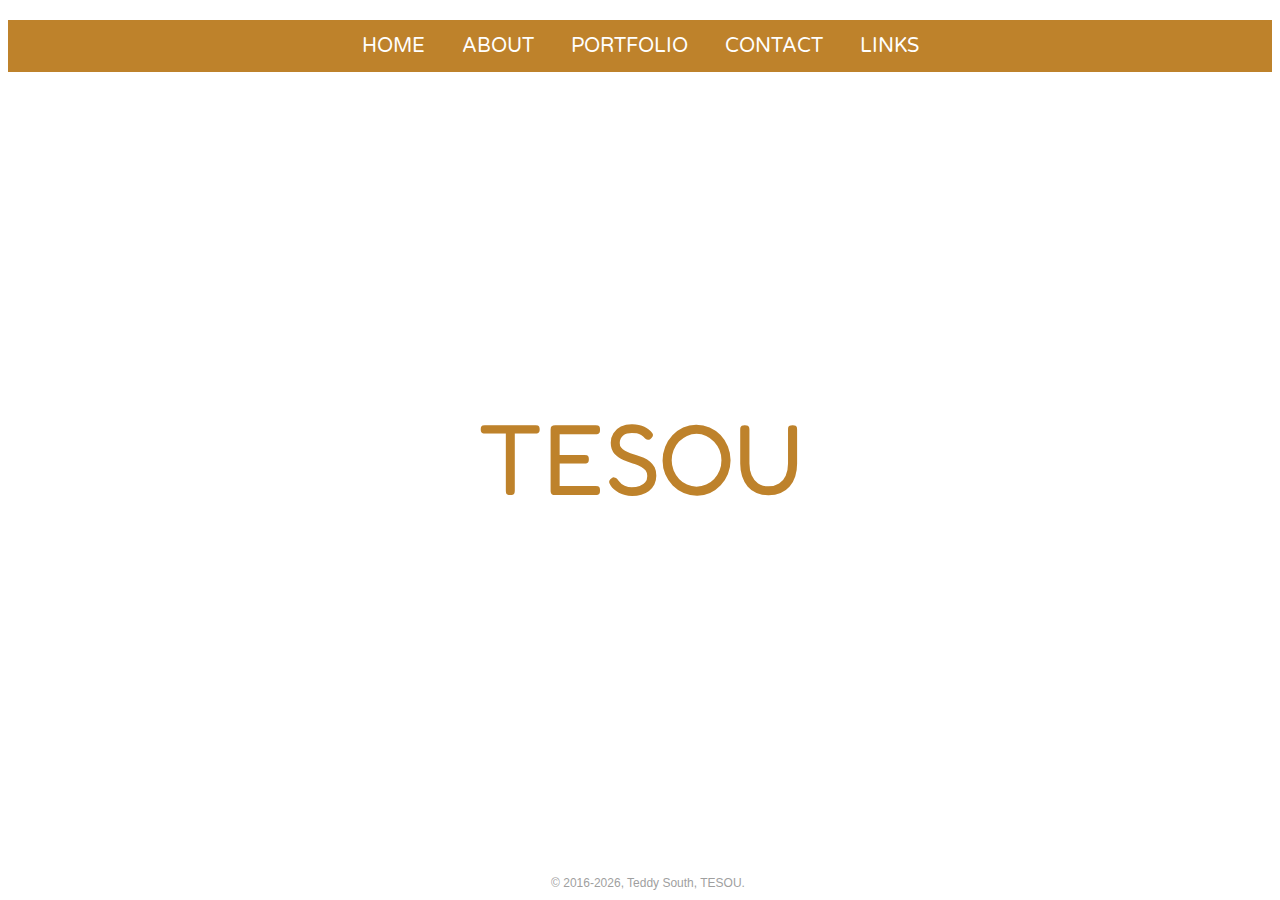
<file: index.html>
<!doctype html>
<html>
<head>
	<link rel='stylesheet' type='text/css' href='main.css'/>
	<link href='https://fonts.googleapis.com/css?family=Fredoka+One|Open+Sans|Varela+Round' rel='stylesheet'>

		<!-- ****** faviconit.com favicons ****** -->
	<link rel="shortcut icon" href="/assets/favicon.ico">
	<link rel="icon" sizes="16x16 32x32 64x64" href="/assets/favicon.ico">
	<link rel="icon" type="image/png" sizes="196x196" href="/assets/favicon-192.png">
	<link rel="icon" type="image/png" sizes="160x160" href="/assets/favicon-160.png">
	<link rel="icon" type="image/png" sizes="96x96" href="/assets/favicon-96.png">
	<link rel="icon" type="image/png" sizes="64x64" href="/assets/favicon-64.png">
	<link rel="icon" type="image/png" sizes="32x32" href="/assets/favicon-32.png">
	<link rel="icon" type="image/png" sizes="16x16" href="/assets/favicon-16.png">
	<link rel="apple-touch-icon" href="/assets/favicon-57.png">
	<link rel="apple-touch-icon" sizes="114x114" href="/assets/favicon-114.png">
	<link rel="apple-touch-icon" sizes="72x72" href="/assets/favicon-72.png">
	<link rel="apple-touch-icon" sizes="144x144" href="/assets/favicon-144.png">
	<link rel="apple-touch-icon" sizes="60x60" href="/assets/favicon-60.png">
	<link rel="apple-touch-icon" sizes="120x120" href="/assets/favicon-120.png">
	<link rel="apple-touch-icon" sizes="76x76" href="/assets/favicon-76.png">
	<link rel="apple-touch-icon" sizes="152x152" href="/assets/favicon-152.png">
	<link rel="apple-touch-icon" sizes="180x180" href="/assets/favicon-180.png">
	<meta name="msapplication-TileColor" content="#FFFFFF">
	<meta name="msapplication-TileImage" content="/assets/favicon-144.png">
	<meta name="msapplication-config" content="/browserconfig.xml">
	<!-- ****** faviconit.com favicons ****** -->

	<title>TESOU</title>
</head>

<body>

	<div class='main-nav'>
		<ul>
			<li><a href='index.html'>Home</a></li>
			<li><a href='about.html'>About</a></li>
			<li><a href='portfolio.html'>Portfolio</a></li>
			<li><a href='contact.html'>Contact</a></li>
			<li><a href='links.html'>Links</a></li>
		</ul>
	</div>

	<div class='site-title'>
		TESOU
	</div>

	<div class='main-header'>

	</div>

	<div class='main-body'>

	</div>


	<div class='main-footer'>
			&copy; 2016<script>new Date().getFullYear()>2016&&document.write('-'+new Date().getFullYear());</script>, Teddy South, TESOU.
	</div>

</body>
</html>
</file>
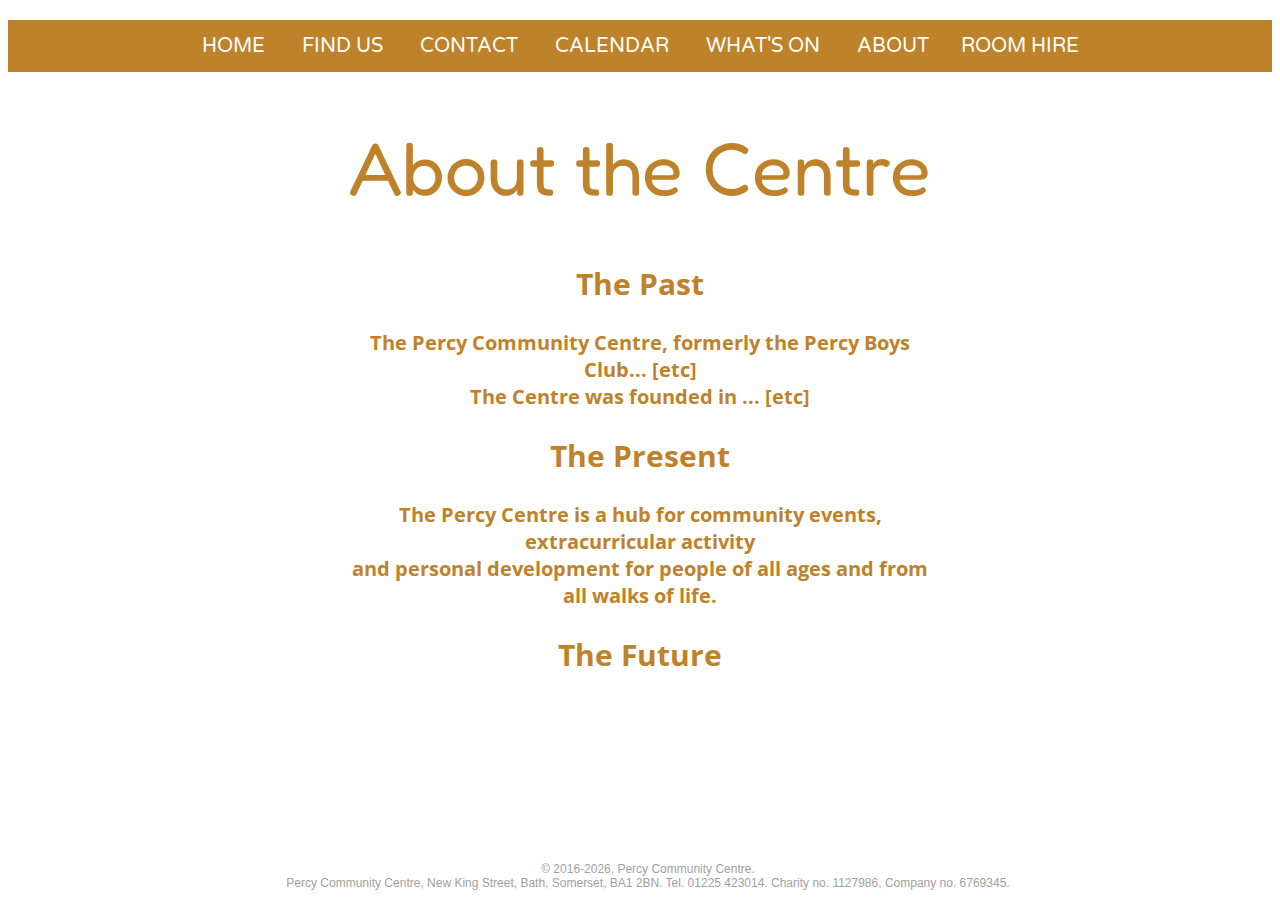
<file: about-main.html>
<!doctype html>
<html>
<head>
	<link rel="stylesheet" type="text/css" href="main.css"/>
	<link href='https://fonts.googleapis.com/css?family=Fredoka+One|Open+Sans|Work+Sans|PT+Sans|Varela+Round' rel='stylesheet'>

			<!-- ****** faviconit.com favicons ****** -->
		<link rel="shortcut icon" href="/assets/favicon.ico">
		<link rel="icon" sizes="16x16 32x32 64x64" href="/assets/favicon.ico">
		<link rel="icon" type="image/png" sizes="196x196" href="/assets/favicon-192.png">
		<link rel="icon" type="image/png" sizes="160x160" href="/assets/favicon-160.png">
		<link rel="icon" type="image/png" sizes="96x96" href="/assets/favicon-96.png">
		<link rel="icon" type="image/png" sizes="64x64" href="/assets/favicon-64.png">
		<link rel="icon" type="image/png" sizes="32x32" href="/assets/favicon-32.png">
		<link rel="icon" type="image/png" sizes="16x16" href="/assets/favicon-16.png">
		<link rel="apple-touch-icon" href="/assets/favicon-57.png">
		<link rel="apple-touch-icon" sizes="114x114" href="/assets/favicon-114.png">
		<link rel="apple-touch-icon" sizes="72x72" href="/assets/favicon-72.png">
		<link rel="apple-touch-icon" sizes="144x144" href="/assets/favicon-144.png">
		<link rel="apple-touch-icon" sizes="60x60" href="/assets/favicon-60.png">
		<link rel="apple-touch-icon" sizes="120x120" href="/assets/favicon-120.png">
		<link rel="apple-touch-icon" sizes="76x76" href="/assets/favicon-76.png">
		<link rel="apple-touch-icon" sizes="152x152" href="/assets/favicon-152.png">
		<link rel="apple-touch-icon" sizes="180x180" href="/assets/favicon-180.png">
		<meta name="msapplication-TileColor" content="#FFFFFF">
		<meta name="msapplication-TileImage" content="/assets/favicon-144.png">
		<meta name="msapplication-config" content="/browserconfig.xml">
		<!-- ****** faviconit.com favicons ****** -->

	<title>About the Centre</title>
</head>

<body>
	<div class='main-nav'>
		<ul>
			<li><a href='index.html'>Home</a></li>
			<li><a href='find-us.html'>Find Us</a></li>
			<li><a href='contact.html'>Contact</a></li>
			<li><a href='calendar.html'>Calendar</a></li>
			<li><a href='whats-on.html'>What's On</a></li>
			<li class='dropdown'>
				<a href='#' class='about-button'>About</a>
				<div class='dropdown-content'>
					<a href='about-main.html'>Our History</a>
					<a href='about-staff.html'>Our Staff</a>
					<a href='about-staff.html'>Our Facilities</a>
				</div>
			<li class='dropdown'>
				<a href='#' class='facilities-button'>Room Hire</a>
				<div class='dropdown-content'>
					<a href='#'>The Den</a>
					<a href='#'>The Annex</a>
					<a href='#'>Conference Room</a>
					<a href='#'>Meeting Room</a>
					<a href='#'>Recording Studio</a>
					<a href='#'>Media Suite</a>
					<a href='#'>Sports Hall</a>
					<a href='#'>MUGA</a>
				</div>
			</li>
		</ul>
	</div>

	<div class='main-title'>
		About the Centre
	</div>

		<div class='main-body'>
			<h2>
				The Past
			</h2>
			<p>
			The Percy Community Centre, formerly the Percy Boys Club... [etc]<br>
			The Centre was founded in ... [etc]<br>
			</p>
			<h2>
				The Present
			</h2>
			<p>
			The Percy Centre is a hub for community events, extracurricular activity<br>
			and personal development for people of all ages and from all walks of life.
			</p>
			<h2>
				The Future
			</h2>



		</div>

		<div class='main-footer'>
				&copy; 2016<script>new Date().getFullYear()>2016&&document.write('-'+new Date().getFullYear());</script>, Percy Community Centre.
				<br>
				Percy Community Centre, New King Street, Bath, Somerset, BA1 2BN. Tel. 01225 423014. Charity no. 1127986, Company no. 6769345.
		</div>

</body>
</html>
</file>
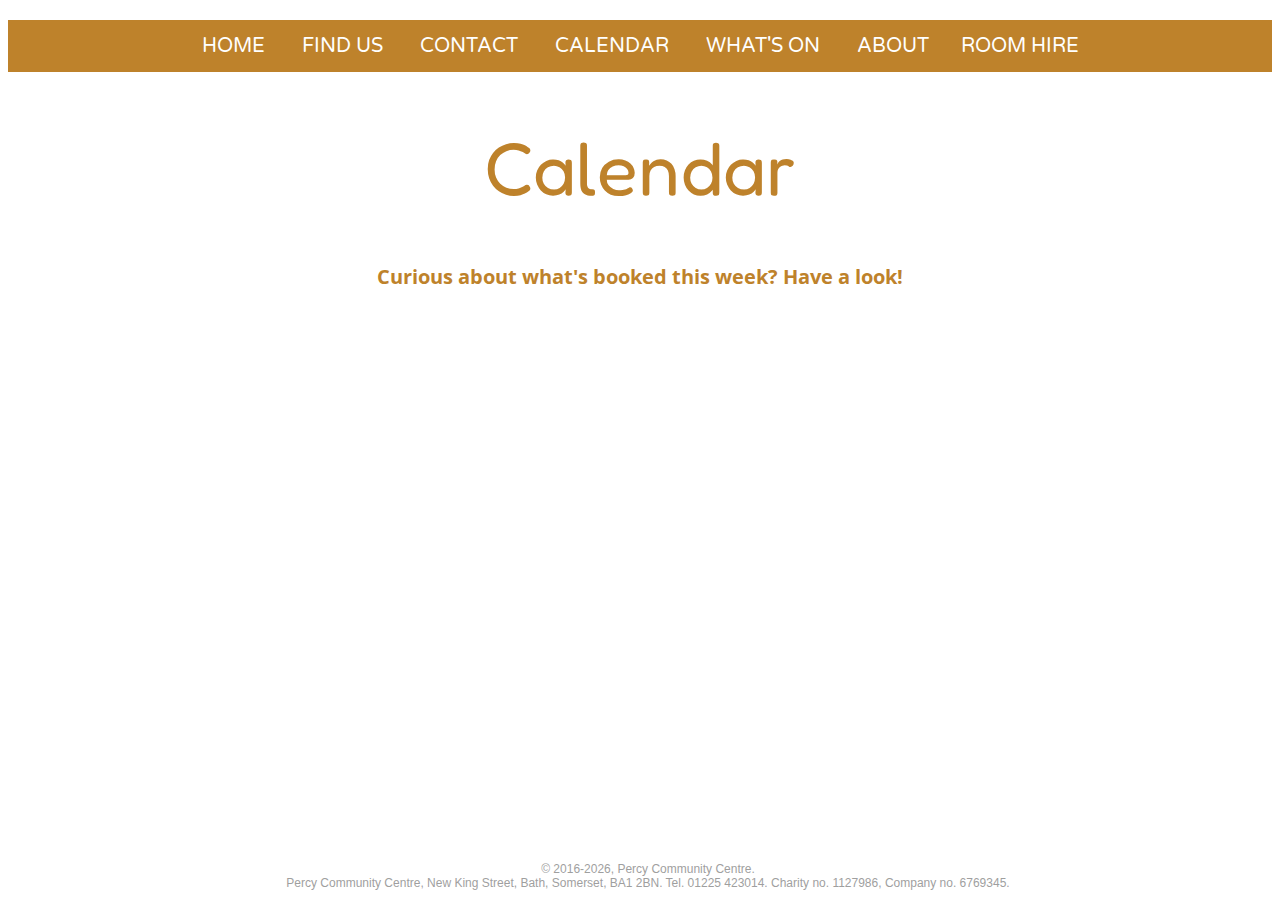
<file: calendar.html>
<!doctype html>
<html>
<head>
	<link rel='stylesheet' type='text/css' href='main.css'/>
	<link href='https://fonts.googleapis.com/css?family=Fredoka+One|Open+Sans|Work+Sans|PT+Sans|Varela+Round' rel='stylesheet'>

		<!-- ****** faviconit.com favicons ****** -->
	<link rel='shortcut icon' href='/assets/favicon.ico'>
	<link rel='icon' sizes='16x16 32x32 64x64' href='/assets/favicon.ico'>
	<link rel='icon' type='image/png' sizes='196x196' href='/assets/favicon-192.png'>
	<link rel='icon' type='image/png' sizes='160x160' href='/assets/favicon-160.png'>
	<link rel='icon' type='image/png' sizes='96x96' href='/assets/favicon-96.png'>
	<link rel='icon' type='image/png' sizes='64x64' href='/assets/favicon-64.png'>
	<link rel='icon' type='image/png' sizes='32x32' href='/assets/favicon-32.png'>
	<link rel='icon' type='image/png' sizes='16x16' href='/assets/favicon-16.png'>
	<link rel='apple-touch-icon' href='/assets/favicon-57.png'>
	<link rel='apple-touch-icon' sizes='114x114' href='/assets/favicon-114.png'>
	<link rel='apple-touch-icon' sizes='72x72' href='/assets/favicon-72.png'>
	<link rel='apple-touch-icon' sizes='144x144' href='/assets/favicon-144.png'>
	<link rel='apple-touch-icon' sizes='60x60' href='/assets/favicon-60.png'>
	<link rel='apple-touch-icon' sizes='120x120' href='/assets/favicon-120.png'>
	<link rel='apple-touch-icon' sizes='76x76' href='/assets/favicon-76.png'>
	<link rel='apple-touch-icon' sizes='152x152' href='/assets/favicon-152.png'>
	<link rel='apple-touch-icon' sizes='180x180' href='/assets/favicon-180.png'>
	<meta name='msapplication-TileColor' content='#FFFFFF'>
	<meta name='msapplication-TileImage' content='/assets/favicon-144.png'>
	<meta name='msapplication-config' content='/browserconfig.xml'>
	<!-- ****** faviconit.com favicons ****** -->

	<title>Calendar</title>
</head>

<body>
	<div class='main-nav'>
		<ul>
			<li><a href='index.html'>Home</a></li>
			<li><a href='find-us.html'>Find Us</a></li>
			<li><a href='contact.html'>Contact</a></li>
			<li><a href='calendar.html'>Calendar</a></li>
			<li><a href='whats-on.html'>What's On</a></li>
			<li class='dropdown'>
				<a href='#' class='about-button'>About</a>
				<div class='dropdown-content'>
					<a href='about-main.html'>Our History</a>
					<a href='about-staff.html'>Our Staff</a>
					<a href='about-staff.html'>Our Facilities</a>
				</div>
			<li class='dropdown'>
				<a href='#' class='facilities-button'>Room Hire</a>
				<div class='dropdown-content'>
					<a href='#'>The Den</a>
					<a href='#'>The Annex</a>
					<a href='#'>Conference Room</a>
					<a href='#'>Meeting Room</a>
					<a href='#'>Recording Studio</a>
					<a href='#'>Media Suite</a>
					<a href='#'>Sports Hall</a>
					<a href='#'>MUGA</a>
				</div>
			</li>
		</ul>
	</div>

	<div class='main-title'>
		Calendar
	</div>

	<div class='main-body'>
		Curious about what's booked this week? Have a look!
	</div>

  <div class='calendar-widget'>

  </div>


	<div class='main-footer'>
			&copy; 2016<script>new Date().getFullYear()>2016&&document.write('-'+new Date().getFullYear());</script>, Percy Community Centre.
			<br>
			Percy Community Centre, New King Street, Bath, Somerset, BA1 2BN. Tel. 01225 423014. Charity no. 1127986, Company no. 6769345.
	</div>

</body>
</html>
</file>
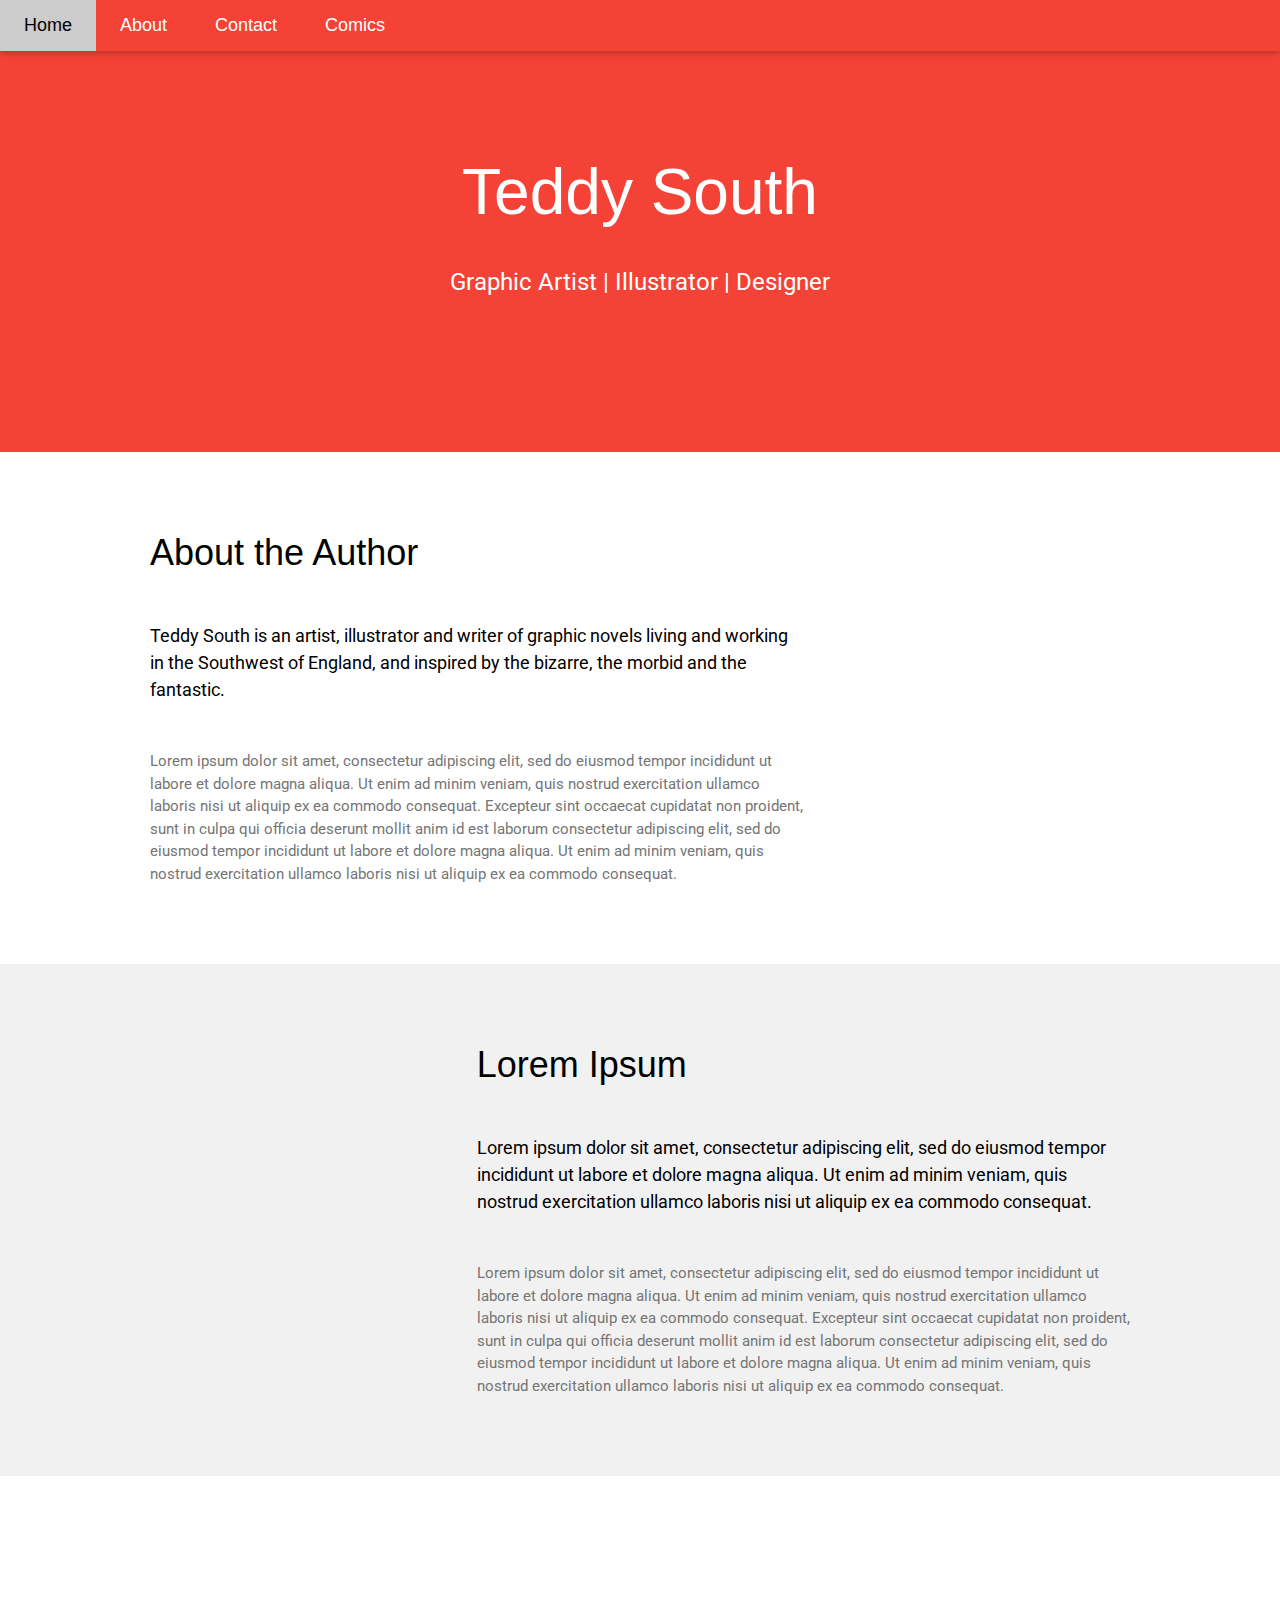
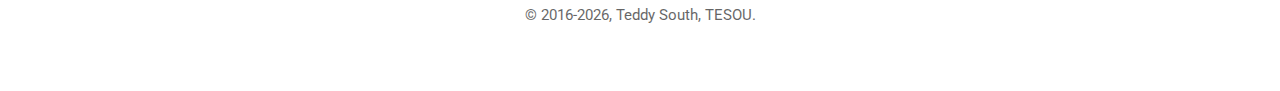
<file: comics.html>
<!DOCTYPE html>
<html>
<title>TESOU</title>
<meta charset="UTF-8">
<meta name="viewport" content="width=device-width, initial-scale=1">
<link rel="stylesheet" href="https://www.w3schools.com/w3css/4/w3.css">
<link rel="stylesheet" href="https://fonts.googleapis.com/css?family=Open+Sans|Roboto">
<style>
body,h1,h2,h3,h4,h5,h6 {font-family: "Roboto", sans-serif}
.w3-bar,h1,button {font-family: "Open+Sans", sans-serif}
.fa-anchor,.fa-coffee {font-size:200px}
</style>
<body>

<!-- NOTE: Navbar -->
<div class="w3-top">
  <div class="w3-bar w3-red w3-card-2 w3-left-align w3-large">
    <a class="w3-bar-item w3-button w3-hide-medium w3-hide-large w3-right w3-padding-large w3-hover-white w3-large w3-red" href="javascript:void(0);" onclick="myFunction()" title="Toggle Navigation Menu"><i class="fa fa-bars"></i></a>
    <a href="index.html" class="w3-bar-item w3-button w3-padding-large w3-white">Home</a>
    <a href="about.html" class="w3-bar-item w3-button w3-hide-small w3-padding-large w3-hover-white">About</a>
    <a href="contact.html" class="w3-bar-item w3-button w3-hide-small w3-padding-large w3-hover-white">Contact</a>
    <a href="comics.html" class="w3-bar-item w3-button w3-hide-small w3-padding-large w3-hover-white">Comics</a>
  </div>

  <!-- NOTE: Navbar on small screens -->
  <div id="navDemo" class="w3-bar-block w3-white w3-hide w3-hide-large w3-hide-medium w3-large">
    <a href="about.html" class="w3-bar-item w3-button w3-padding-large">About</a>
    <a href="contact.html" class="w3-bar-item w3-button w3-padding-large">Contact</a>
    <a href="comics.html" class="w3-bar-item w3-button w3-padding-large">Comics</a>
  </div>
</div>

<!-- NOTE: Header -->
<header class="w3-container w3-red w3-center" style="padding:128px 16px">
  <h1 class="w3-margin w3-jumbo">Teddy South</h1>
  <p class="w3-xlarge">Graphic Artist | Illustrator | Designer</p>
  <!-- NOTE:
  <button class="w3-button w3-black w3-padding-large w3-large w3-margin-top">Start</button>
  -->
</header>


<!-- NOTE: First Grid -->
<div class="w3-row-padding w3-padding-64 w3-container">
  <div class="w3-content">
    <div class="w3-twothird">
      <h1>About the Author</h1>
      <h5 class="w3-padding-32">Teddy South is an artist, illustrator and writer of graphic novels living and working in the Southwest of England, and inspired by the bizarre, the morbid and the fantastic. </h5>

      <p class="w3-text-grey">Lorem ipsum dolor sit amet, consectetur adipiscing elit, sed do eiusmod tempor incididunt ut labore et dolore magna aliqua. Ut enim ad minim veniam, quis nostrud exercitation ullamco laboris nisi ut aliquip ex ea commodo consequat. Excepteur sint
        occaecat cupidatat non proident, sunt in culpa qui officia deserunt mollit anim id est laborum consectetur adipiscing elit, sed do eiusmod tempor incididunt ut labore et dolore magna aliqua. Ut enim ad minim veniam, quis nostrud exercitation ullamco
        laboris nisi ut aliquip ex ea commodo consequat.</p>
    </div>

    <div class="w3-third w3-center">
      <i class="fa fa-anchor w3-padding-64 w3-text-red"></i>
    </div>
  </div>
</div>

<!-- NOTE: Second Grid -->
<div class="w3-row-padding w3-light-grey w3-padding-64 w3-container">
  <div class="w3-content">
    <div class="w3-third w3-center">
      <i class="fa fa-coffee w3-padding-64 w3-text-red w3-margin-right"></i>
    </div>

    <div class="w3-twothird">
      <h1>Lorem Ipsum</h1>
      <h5 class="w3-padding-32">Lorem ipsum dolor sit amet, consectetur adipiscing elit, sed do eiusmod tempor incididunt ut labore et dolore magna aliqua. Ut enim ad minim veniam, quis nostrud exercitation ullamco laboris nisi ut aliquip ex ea commodo consequat.</h5>

      <p class="w3-text-grey">Lorem ipsum dolor sit amet, consectetur adipiscing elit, sed do eiusmod tempor incididunt ut labore et dolore magna aliqua. Ut enim ad minim veniam, quis nostrud exercitation ullamco laboris nisi ut aliquip ex ea commodo consequat. Excepteur sint
        occaecat cupidatat non proident, sunt in culpa qui officia deserunt mollit anim id est laborum consectetur adipiscing elit, sed do eiusmod tempor incididunt ut labore et dolore magna aliqua. Ut enim ad minim veniam, quis nostrud exercitation ullamco
        laboris nisi ut aliquip ex ea commodo consequat.</p>
    </div>
  </div>
</div>


<!-- NOTE: Footer -->
<footer class="w3-container w3-padding-64 w3-center w3-opacity">
  <div class="w3-xlarge w3-padding-32">
    <i class="fa fa-facebook-official w3-hover-opacity"></i>
    <i class="fa fa-instagram w3-hover-opacity"></i>
    <i class="fa fa-twitter w3-hover-opacity"></i>
 </div>
 &copy; 2016<script>new Date().getFullYear()>2016&&document.write('-'+new Date().getFullYear());</script>, Teddy South, TESOU.
</footer>

<script>
// Used to toggle the menu on small screens when clicking on the menu button
function myFunction() {
    var x = document.getElementById("navDemo");
    if (x.className.indexOf("w3-show") == -1) {
        x.className += " w3-show";
    } else {
        x.className = x.className.replace(" w3-show", "");
    }
}
</script>

</body>
</html>
</file>
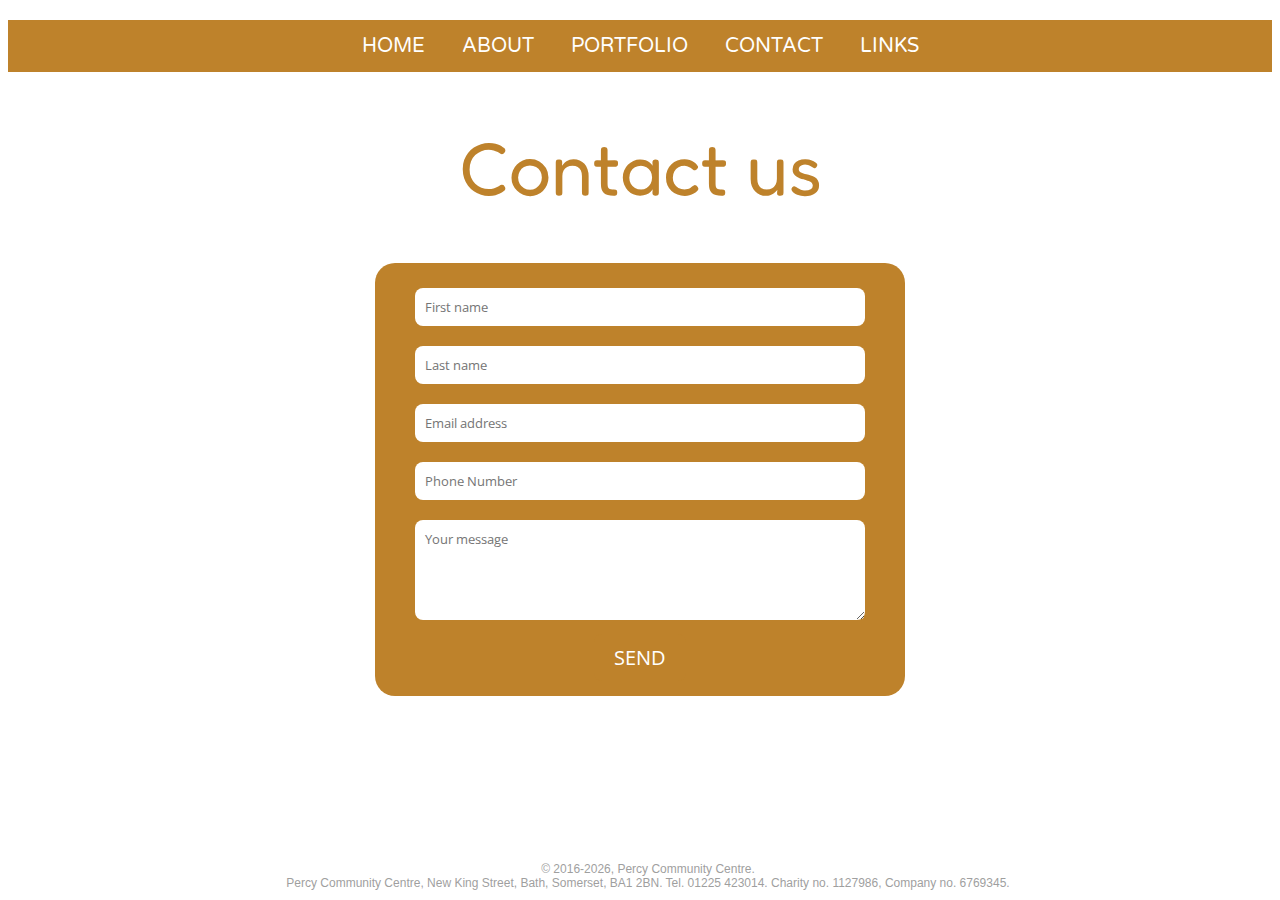
<file: contact.html>
<!doctype html>
<html>
<head>
	<link rel="stylesheet" type="text/css" href="main.css"/>
	<link href='https://fonts.googleapis.com/css?family=Fredoka+One|Open+Sans|Work+Sans|PT+Sans|Varela+Round' rel='stylesheet'>

		<!-- ****** faviconit.com favicons ****** -->
	<link rel="shortcut icon" href="/assets/favicon.ico">
	<link rel="icon" sizes="16x16 32x32 64x64" href="/assets/favicon.ico">
	<link rel="icon" type="image/png" sizes="196x196" href="/assets/favicon-192.png">
	<link rel="icon" type="image/png" sizes="160x160" href="/assets/favicon-160.png">
	<link rel="icon" type="image/png" sizes="96x96" href="/assets/favicon-96.png">
	<link rel="icon" type="image/png" sizes="64x64" href="/assets/favicon-64.png">
	<link rel="icon" type="image/png" sizes="32x32" href="/assets/favicon-32.png">
	<link rel="icon" type="image/png" sizes="16x16" href="/assets/favicon-16.png">
	<link rel="apple-touch-icon" href="/assets/favicon-57.png">
	<link rel="apple-touch-icon" sizes="114x114" href="/assets/favicon-114.png">
	<link rel="apple-touch-icon" sizes="72x72" href="/assets/favicon-72.png">
	<link rel="apple-touch-icon" sizes="144x144" href="/assets/favicon-144.png">
	<link rel="apple-touch-icon" sizes="60x60" href="/assets/favicon-60.png">
	<link rel="apple-touch-icon" sizes="120x120" href="/assets/favicon-120.png">
	<link rel="apple-touch-icon" sizes="76x76" href="/assets/favicon-76.png">
	<link rel="apple-touch-icon" sizes="152x152" href="/assets/favicon-152.png">
	<link rel="apple-touch-icon" sizes="180x180" href="/assets/favicon-180.png">
	<meta name="msapplication-TileColor" content="#FFFFFF">
	<meta name="msapplication-TileImage" content="/assets/favicon-144.png">
	<meta name="msapplication-config" content="/browserconfig.xml">
	<!-- ****** faviconit.com favicons ****** -->

	<title>Contact</title>
</head>

<body>

	<div class='main-nav'>
		<ul>
			<li><a href='index.html'>Home</a></li>
			<li><a href='about.html'>About</a></li>
			<li><a href='portfolio.html'>Portfolio</a></li>
			<li><a href='contact.html'>Contact</a></li>
			<li><a href='links.html'>Links</a></li>
		</ul>
	</div>


	<div class='main-title'>
		Contact us
	</div>


		<div class="contact-form">
	  <form action="contactform.php">

	    <input type="text" id="fname" name="first_name" placeholder="First name">
	    <input type="text" id="lname" name="last_name" placeholder="Last name">
	    <input type="text" id="email" name="email" placeholder="Email address">
			<input type="text" id="telephone" name="telephone" placeholder="Phone Number">

	    <textarea id="comments" name="comments" placeholder="Your message" style="height:100px"></textarea>
			</br>
	    <input type="submit" value="Send">

	  </form>
	</div>

	<div class='main-footer'>
			&copy; 2016<script>new Date().getFullYear()>2016&&document.write('-'+new Date().getFullYear());</script>, Percy Community Centre.
			<br>
			Percy Community Centre, New King Street, Bath, Somerset, BA1 2BN. Tel. 01225 423014. Charity no. 1127986, Company no. 6769345.
	</div>

</body>
</html>
</file>
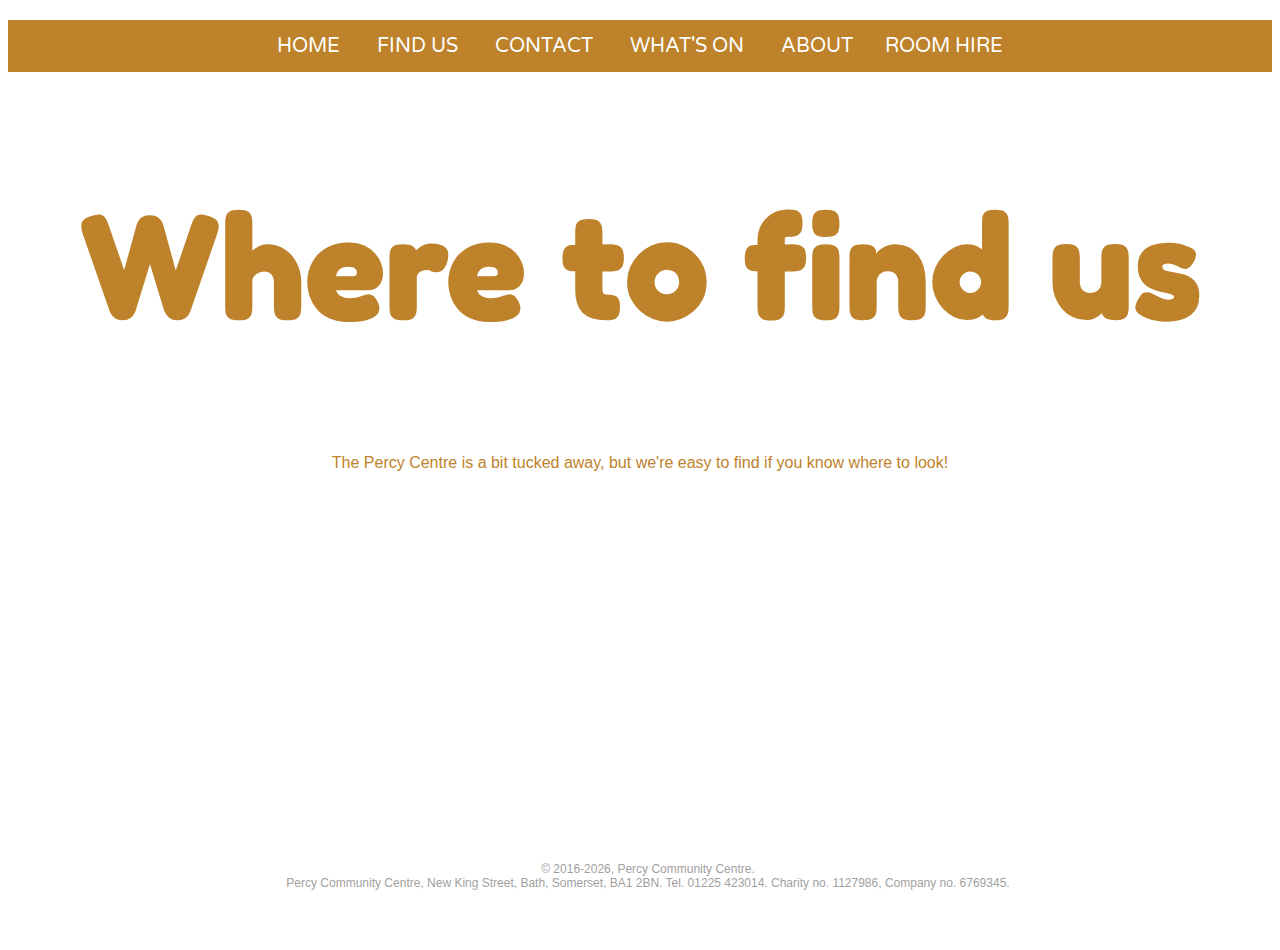
<file: findus.html>
<!doctype html>
<html>
<head>
	<link rel="stylesheet" type="text/css" href="main.css"/>
	<link href='https://fonts.googleapis.com/css?family=Fredoka+One|Open+Sans|Work+Sans|PT+Sans|Varela+Round' rel='stylesheet'>
	<title>Where to find us</title>
</head>

<body>
	<div class='main-nav'>
		<ul>
			<li><a href='index.html'>Home</a></li>
				<li><a href='findus.html'>Find Us</a></li>
					<li><a href='contact.html'>Contact</a></li>
						<li><a href='whats-on.html'>What's On</a></li>
							<li class='dropdown'>
								<a href='#' class='about-button'>About</a>
								<div class='dropdown-content'>
									<a href='about-main.html'>Our History</a>
									<a href='about-staff.html'>Our Staff</a>
									<a href='about-staff.html'>Our Facilities</a>
								</div>
							<li class='dropdown'>
								<a href='#' class='facilities-button'>Room Hire</a>
								<div class='dropdown-content'>
									<a href='#'>Conference Room</a>
									<a href='#'>Meeting Room</a>
									<a href='#'>Recording Studio</a>
									<a href='#'>Media Suite</a>
									<a href='#'>Sports Hall</a>
									<a href='#'>MUGA</a>
						</li>
			</ul>
	</div>

	<div class='main-title'>
		<h1>
		Where to find us
		</h1>
		</div>

		<div class='findus-body'>
			<p>
				The Percy Centre is a bit tucked away, but we're easy to find if you know where to look!
			</p>
		</div>

		<div class='map-widget'>
			<iframe src="https://www.google.com/maps/embed?pb=!1m18!1m12!1m3!1d2490.1182345797038!2d-2.368269684230037!3d51.38250497961488!2m3!1f0!2f0!3f0!3m2!1i1024!2i768!4f13.1!3m3!1m2!1s0x48718115967b4681%3A0x2a255513b91dcd82!2sPercy+Community+Centre!5e0!3m2!1sen!2suk!4v1490111672751" width="600" height="450" frameborder="0" style="border:0" allowfullscreen></iframe>
		</div>

		<div class='main-footer'>
				&copy; 2016<script>new Date().getFullYear()>2016&&document.write('-'+new Date().getFullYear());</script>, Percy Community Centre.
				<br>
				Percy Community Centre, New King Street, Bath, Somerset, BA1 2BN. Tel. 01225 423014. Charity no. 1127986, Company no. 6769345.
		</div>

</body>
</html>
</file>
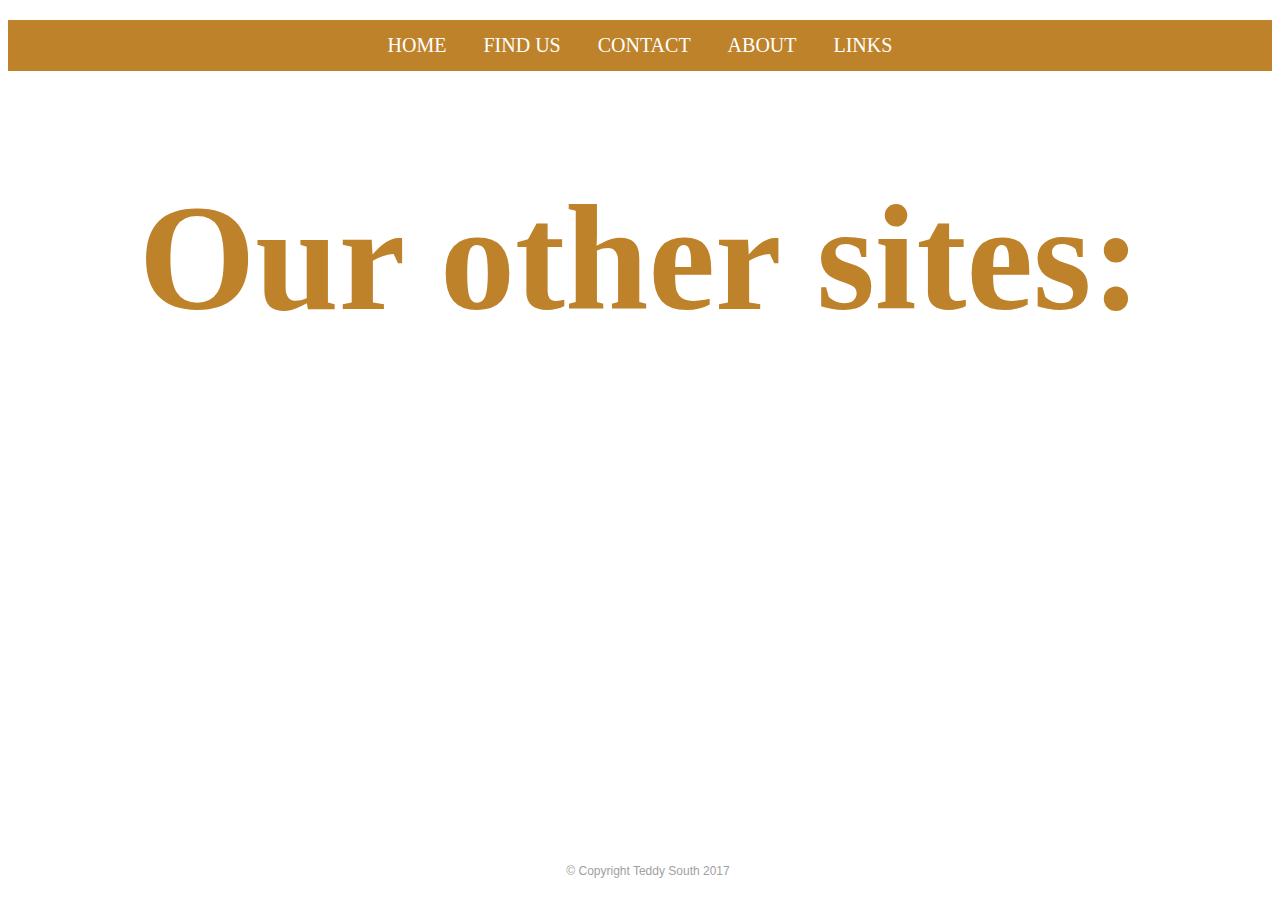
<file: links.html>
<!doctype html>
<html>
<head>
	<link rel="stylesheet" type="text/css" href="main.css"/>
	<link href="https://fonts.googleapis.com/css?family=Chewy|Open+Sans" rel="stylesheet">
	<title>Percy Community Centre</title>
</head>

<body>
<div class='main-nav'>
		<ul>
			<li><a href="index.html">Home</a></li>
				<li><a href="findus.html">Find Us</a></li>
					<li><a href="contact.html">Contact</a></li>
						<li><a href="about-main.html">About</a></li>
							<li><a href="links.html">Links</a></li>
		</ul>
</div>

	<div class='main-title'>
		<h1>
		Our other sites:
		</h1>
		</div>

		<div class='main-body'>



		</div>

		<div class='main-footer'>
			<p>
				&copy; Copyright Teddy South 2017
			</p>
		</div>

</body>
</html>
</file>
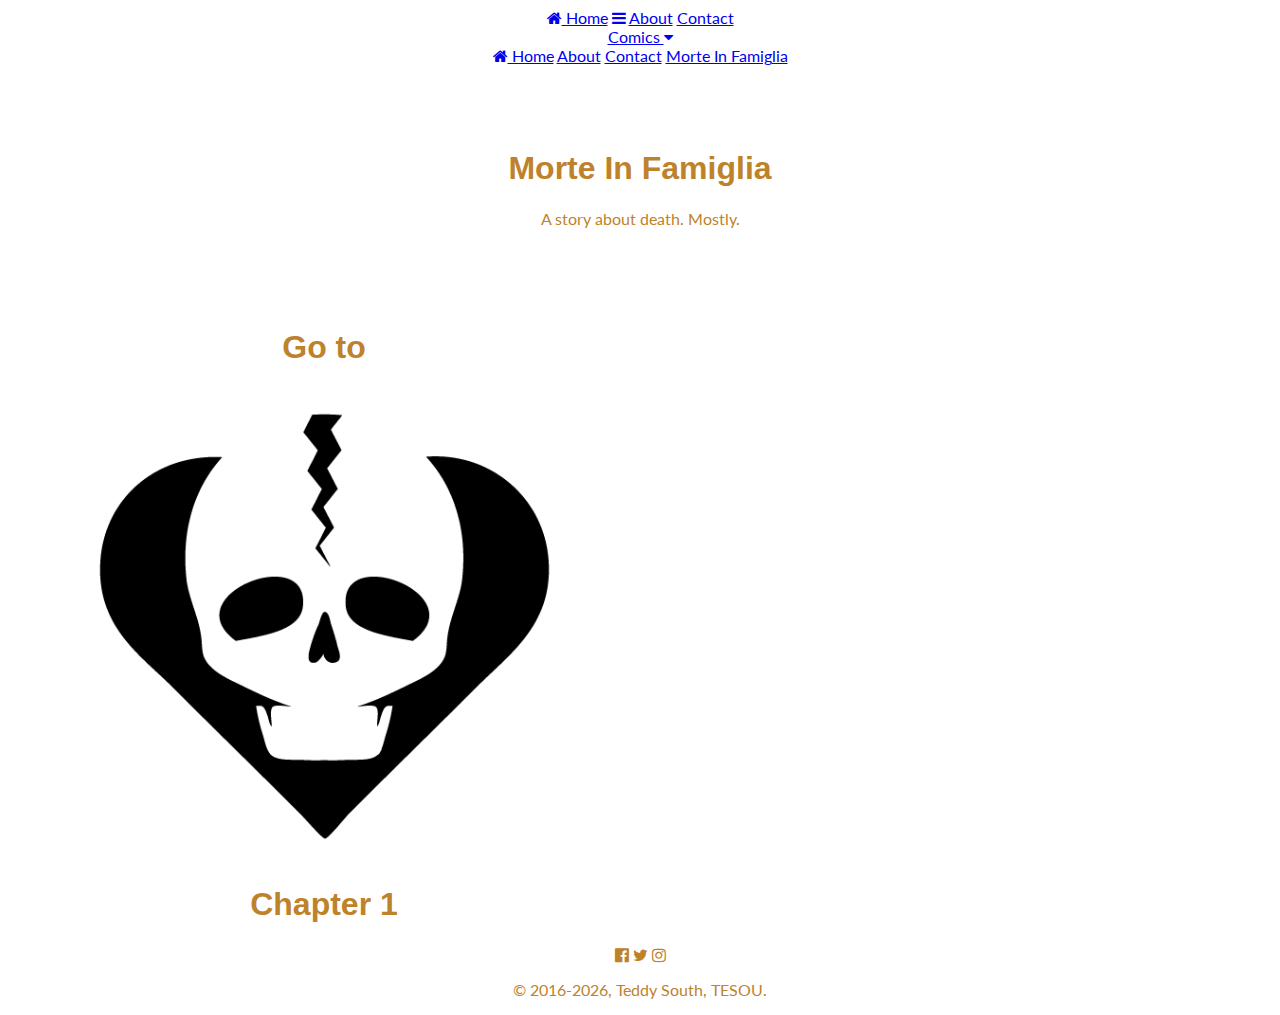
<file: morte-in-famiglia.html>
<!DOCTYPE html>
<html>
<title>TESOU</title>
<meta charset='UTF-8'>
<meta name='viewport' content='width=device-width, initial-scale=1'>
<link rel='stylesheet' href='main.css'>
<link rel='stylesheet' href='https://fonts.googleapis.com/css?family=Gentium+Book+Basic|Lato'>
<link rel='stylesheet' href='https://cdnjs.cloudflare.com/ajax/libs/font-awesome/4.7.0/css/font-awesome.min.css'>
<style>
.bar,body,h1,h2,h3,h4,h5,h6,button {font-family: 'Lato', sans-serif}
h1 {font-family: 'Gentium Book Basic', sans-serif}
</style>

<!-- ****** faviconit.com favicons ****** -->
<link rel="shortcut icon" href="/favicon.ico">
<link rel="icon" sizes="16x16 32x32 64x64" href="/favicon.ico">
<link rel="icon" type="image/png" sizes="196x196" href="/favicon-192.png">
<link rel="icon" type="image/png" sizes="160x160" href="/favicon-160.png">
<link rel="icon" type="image/png" sizes="96x96" href="/favicon-96.png">
<link rel="icon" type="image/png" sizes="64x64" href="/favicon-64.png">
<link rel="icon" type="image/png" sizes="32x32" href="/favicon-32.png">
<link rel="icon" type="image/png" sizes="16x16" href="/favicon-16.png">
<link rel="apple-touch-icon" href="/favicon-57.png">
<link rel="apple-touch-icon" sizes="114x114" href="/favicon-114.png">
<link rel="apple-touch-icon" sizes="72x72" href="/favicon-72.png">
<link rel="apple-touch-icon" sizes="144x144" href="/favicon-144.png">
<link rel="apple-touch-icon" sizes="60x60" href="/favicon-60.png">
<link rel="apple-touch-icon" sizes="120x120" href="/favicon-120.png">
<link rel="apple-touch-icon" sizes="76x76" href="/favicon-76.png">
<link rel="apple-touch-icon" sizes="152x152" href="/favicon-152.png">
<link rel="apple-touch-icon" sizes="180x180" href="/favicon-180.png">
<meta name="msapplication-TileColor" content="#FFFFFF">
<meta name="msapplication-TileImage" content="/favicon-144.png">
<meta name="msapplication-config" content="/browserconfig.xml">
<!-- ****** faviconit.com favicons ****** -->

<body>

  <!-- Navbar -->
  <div class='top'>
   <div class='bar black card-2 large left-align'>
      <a href='index.html' class='bar-item button hover-white hide-small'><i class='fa fa-home'></i> Home</a>
         <a class='bar-item button hide-medium hide-large hover-white' href='javascript:void(0);' onclick='openNav()'><i class='fa fa-bars'></i></a>
      <a href='about.html' class='bar-item button hide-small hover-white'>About</a>
      <a href='#' class='bar-item button hide-small hover-white'>Contact</a>
      <div class='dropdown-hover hide-small'>
      <a href='comics.html' class='button hover-white'>Comics <i class='fa fa-caret-down'></i></a>
      <div class='dropdown-content card-4 bar-block'>
        <a href='morte-in-famiglia.html' class='bar-item button medium'>Morte In Famiglia</a>
      </div>
    </div>
   </div>

    <!-- Navbar on small screens -->
    <div id='navMicro' class='bar-block black hide hide-large hide-medium'>
      <a href='index.html' class='bar-item button large hover-white'><i class='fa fa-home'></i> Home</a>
      <a href='#' class='bar-item button hover-white'>About</a>
      <a href='#' class='bar-item button hover-white'>Contact</a>
      <a href='#' class='bar-item button hover-white'>Morte In Famiglia</a>
    </div>
  </div>


<!-- Header -->
<header class='container black center' style='padding:64px 16px'>
  <h1 class='margin jumbo'>
    Morte In Famiglia
  </h1>
  <p class='xlarge'>
    A story about death. Mostly.
  </p>
</header>

<!-- First Grid -->
<div class='row-padding padding-64 container'>
  <div class='content' style='width:50%'>
    <div class='center'>

      <div class='hover-opacity'>

      <h1 class='xxlarge'>
        Go to
      </h1>

      <div>
          <img src='assets/icon.png' style='width:75%'>
      </div>

      <h1 class='jumbo'>
        Chapter 1
      </h1>

      </div>

    </div>
  </div>
</div>

<!-- Footer -->
<footer class='container align-bottom card-4 black padding-64 center'>
  <div class='xxlarge padding-32'>
    <i class='fa fa-facebook-official hover-opacity'></i>
    <i class='fa fa-twitter hover-opacity'></i>
    <i class='fa fa-instagram hover-opacity'></i>
 </div>

 <p class='small'>
 &copy; 2016<script>new Date().getFullYear()>2016&&document.write('-'+new Date().getFullYear());</script>, Teddy South, TESOU.
 </p>
</footer>

<script>
// Used to toggle the menu on smaller screens when clicking on the menu button
function openNav() {
    var x = document.getElementById('navMicro');
    if (x.className.indexOf('show') == -1) {
        x.className += ' show';
    } else {
        x.className = x.className.replace(' show', '');
    }
}
</script>

</body>
</html>
</file>
<file: main.css>
/* NOTE: General Body */

body {
	color: #be822b;
	text-align: center;
	font-family: 'Helvetica';
}


/* NOTE: Main Navigation */

ul {
    list-style-type: none;
		font-size: 20px;
		font-family: 'Varela Round';
    padding-left: 10px;
		padding-right: 10px;
    overflow: hidden;
    background-color: #be822b;
}

li {
		display: inline;
}

li a, .dropbtn {
    display: inline-block;
    color: white;
    text-align: center;
		text-decoration: none;
    padding: 14px 16px;
		text-transform: uppercase;
}

li a:hover, .dropdown:hover .dropbtn {
    background-color: #eccf8a;
}

li.dropdown {
    display: inline-block;
}

.dropdown-content {
    display: none;
    position: absolute;
		font-size: 16px;
		background-color: #be822b;
    min-width: 160px;
    box-shadow: 0px 8px 16px 0px rgba(0,0,0,0.2);
    z-index: 1;
}

.dropdown-content a {
    color: white;
    padding: 12px 16px;
    text-decoration: none;
    display: block;
    text-align: left;
}


/* NOTE: Home Page */

.site-title {
	color: #be822b;
	font-size: 100px;
	font-family: 'Fredoka One';
	margin-top: 325px;
	margin-bottom: 50px;
}

.main-title {
	color: #be822b;
	font-size: 75px;
	font-family: 'Fredoka One';
	margin-top: 50px;
	margin-bottom: 50px;
}

.main-body {
	width: 600px;
	color: #be822b;
	font-size: 20px;
	font-weight: bold;
	font-family: 'Open Sans';
	margin-left: auto;
	margin-right: auto;
	margin-top: 20px;
	margin-bottom: 50px;
}

/* NOTE: Contact Form */

input[type=text], select, textarea {
    width: 90%;
		font-family: 'Open Sans';
    box-sizing: border-box;
    margin-top: 10px;
    margin-bottom: 10px;
    padding: 10px;
		border: none;
    border-radius: 8px;
    resize: vertical;
}

input[type=submit] {
		color: white;
		font-family: 'Open Sans';
		font-size: 20px;
		text-transform: uppercase;
    background-color: #be822b;
    padding: 10px 20px;
		border: none;
    border-radius: 8px;
    cursor: pointer;
}

input[type=submit]:hover {
    background-color: #be822b;
}

input[type=submit]:active {
	border-radius: 15px;
}

.contact-form {
		display: inline-block;
		text-align: center;
    border-radius: 20px;
    background-color: #be822b;
		width: 500px;
    padding: 15px;
		margin-bottom: 100px;
}


/* NOTE: Copyright Notice */

.main-footer {
	color: #9f9f9f;
	background-color: #fff;
    position: fixed;
		margin-bottom: 10px;
    bottom: 0;
    width: 100%;
		font-size: 12px;
}

}
</file>
